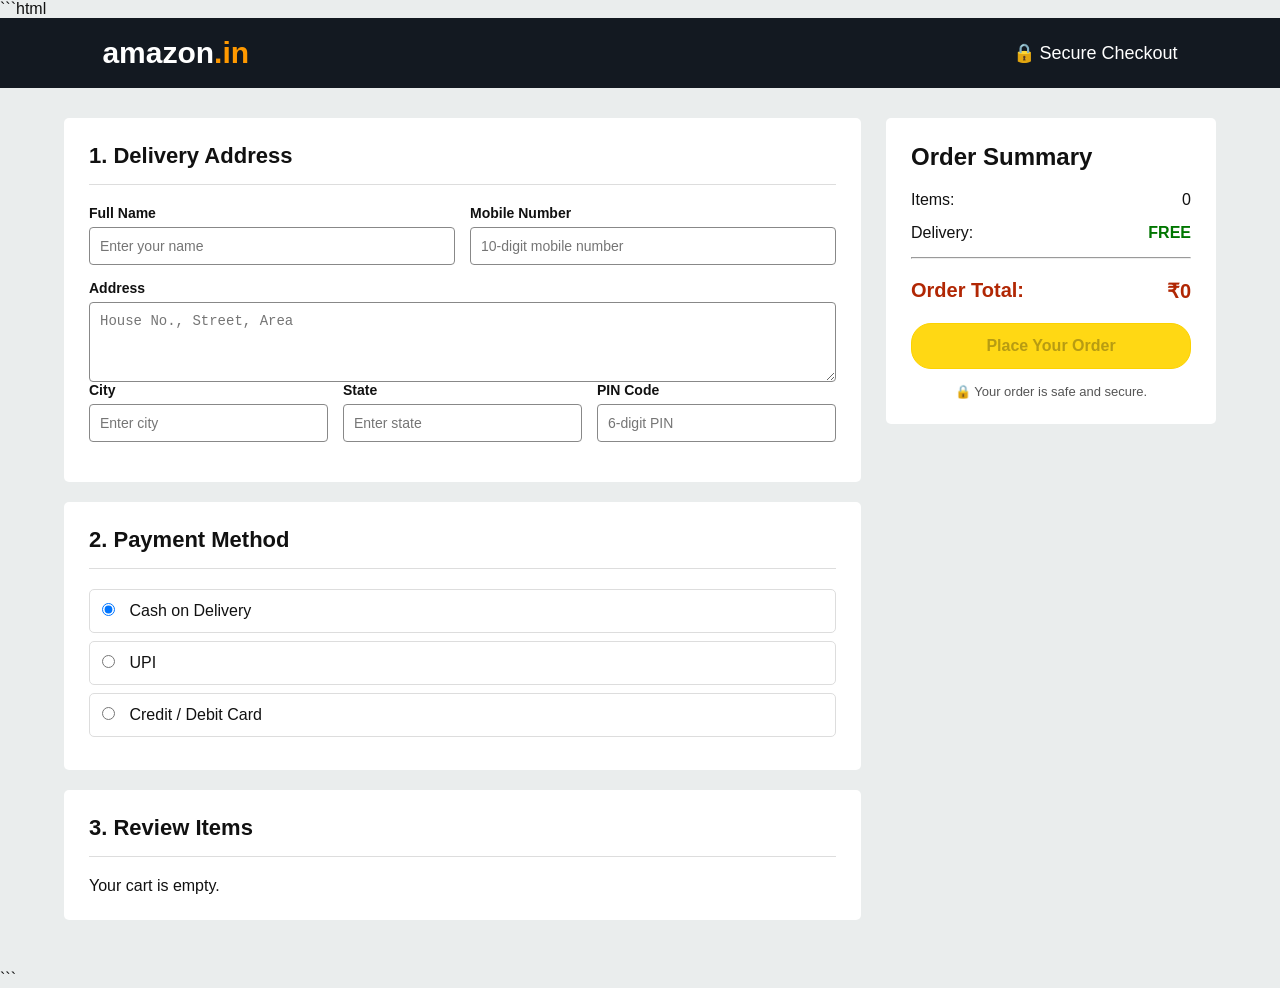
<file: checkout.html>
```html
<!DOCTYPE html>
<html lang="en">

<head>
    <meta charset="UTF-8">
    <meta name="viewport" content="width=device-width, initial-scale=1.0">

    <title>Amazon Clone - Checkout</title>

    <link rel="stylesheet" href="checkout.css">
</head>

<body>

    <!-- HEADER -->
    <header class="checkout-header">

        <div class="logo">
            amazon<span>.in</span>
        </div>

        <div class="secure">
            🔒 Secure Checkout
        </div>

    </header>


    <!-- MAIN -->
    <main class="checkout-container">

        <div class="checkout-left">


            <!-- DELIVERY ADDRESS -->
            <section class="checkout-box">

                <h2>1. Delivery Address</h2>

                <div class="address-form">

                    <!-- NAME + MOBILE -->
                    <div class="form-row">

                        <div class="form-group">

                            <label for="full-name">
                                Full Name
                            </label>

                            <input type="text" id="full-name" placeholder="Enter your name">

                        </div>


                        <div class="form-group">

                            <label for="mobile">
                                Mobile Number
                            </label>

                            <input type="tel" id="mobile" placeholder="10-digit mobile number" maxlength="10">

                        </div>

                    </div>


                    <!-- ADDRESS -->
                    <div class="form-group">

                        <label for="address">
                            Address
                        </label>

                        <textarea id="address" placeholder="House No., Street, Area"></textarea>

                    </div>


                    <!-- CITY + STATE + PIN -->
                    <div class="form-row">

                        <div class="form-group">

                            <label for="city">
                                City
                            </label>

                            <input type="text" id="city" placeholder="Enter city">

                        </div>


                        <div class="form-group">

                            <label for="state">
                                State
                            </label>

                            <input type="text" id="state" placeholder="Enter state">

                        </div>


                        <div class="form-group">

                            <label for="pincode">
                                PIN Code
                            </label>

                            <input type="text" id="pincode" placeholder="6-digit PIN" maxlength="6">

                        </div>

                    </div>

                </div>

            </section>



            <!-- PAYMENT -->
            <section class="checkout-box">

                <h2>2. Payment Method</h2>


                <label class="payment-option">

                    <input type="radio" name="payment" value="cod" checked>

                    Cash on Delivery

                </label>


                <label class="payment-option">

                    <input type="radio" name="payment" value="upi">

                    UPI

                </label>


                <label class="payment-option">

                    <input type="radio" name="payment" value="card">

                    Credit / Debit Card

                </label>

            </section>



            <!-- REVIEW ITEMS -->
            <section class="checkout-box">

                <h2>3. Review Items</h2>

                <div id="checkout-items">

                    <!-- Products will come from JavaScript -->

                </div>

            </section>


        </div>



        <!-- RIGHT SIDE -->
        <aside class="order-summary">

            <h2>Order Summary</h2>


            <div class="summary-row">

                <span>
                    Items:
                </span>

                <span id="summary-items">
                    0
                </span>

            </div>


            <div class="summary-row">

                <span>
                    Delivery:
                </span>

                <span class="free">
                    FREE
                </span>

            </div>


            <hr>


            <div class="summary-total">

                <span>
                    Order Total:
                </span>

                <span id="summary-total">
                    ₹0
                </span>

            </div>


            <button id="place-order">

                Place Your Order

            </button>


            <p class="secure-text">

                🔒 Your order is safe and secure.

            </p>

        </aside>


    </main>



    <script src="checkout.js"></script>

</body>

</html>
```
</file>
<file: checkout.css>
* {
    margin: 0;
    padding: 0;
    box-sizing: border-box;
}

body {
    font-family: Arial, sans-serif;
    background-color: #eaeded;
    color: #111;
}


/* HEADER */

.checkout-header {
    height: 70px;
    background-color: #131921;
    color: white;

    display: flex;
    align-items: center;
    justify-content: space-between;

    padding: 0 8%;
}

.logo {
    font-size: 30px;
    font-weight: bold;
}

.logo span {
    color: #ff9900;
}

.secure {
    font-size: 18px;
}


/* MAIN */

.checkout-container {
    width: 90%;
    max-width: 1200px;

    margin: 30px auto;

    display: flex;
    gap: 25px;
}


/* LEFT */

.checkout-left {
    flex: 1;
}


/* BOX */

.checkout-box {
    background-color: white;

    padding: 25px;

    margin-bottom: 20px;

    border-radius: 5px;
}

.checkout-box h2 {
    font-size: 22px;

    margin-bottom: 20px;

    border-bottom: 1px solid #ddd;

    padding-bottom: 15px;
}


/* ADDRESS */

.address-card {
    line-height: 1.6;

    position: relative;
}

.address-card strong {
    font-size: 17px;
}

.address-card p {
    margin-top: 5px;
}

.change-btn {
    background: white;

    border: 1px solid #aaa;

    padding: 7px 18px;

    border-radius: 5px;

    cursor: pointer;

    margin-top: 10px;
}

.change-btn:hover {
    background-color: #f3f3f3;
}


/* PAYMENT */

.payment-option {
    display: block;

    padding: 12px;

    margin-bottom: 8px;

    border: 1px solid #ddd;

    border-radius: 5px;

    cursor: pointer;
}

.payment-option:hover {
    background-color: #f7f7f7;
}

.payment-option input {
    margin-right: 10px;
}


/* PRODUCTS */

.checkout-item {
    display: flex;

    justify-content: space-between;
    align-items: center;

    border-bottom: 1px solid #ddd;

    padding: 15px 0;
}

.checkout-item:last-child {
    border-bottom: none;
}

.checkout-item-name {
    font-weight: bold;
}

.checkout-item-price {
    font-weight: bold;

    color: #b12704;
}

.checkout-item-quantity {
    color: #555;

    margin-top: 5px;
}


/* ORDER SUMMARY */

.order-summary {
    width: 330px;

    height: fit-content;

    background-color: white;

    padding: 25px;

    border-radius: 5px;
}

.order-summary h2 {
    margin-bottom: 20px;
}

.summary-row {
    display: flex;

    justify-content: space-between;

    margin: 15px 0;
}

.free {
    color: #007600;
    font-weight: bold;
}

.summary-total {
    display: flex;

    justify-content: space-between;

    color: #b12704;

    font-size: 20px;

    font-weight: bold;

    margin: 20px 0;
}


/* PLACE ORDER */

#place-order {
    width: 100%;

    background-color: #ffd814;

    border: 1px solid #fcd200;

    padding: 13px;

    border-radius: 20px;

    cursor: pointer;

    font-size: 16px;

    font-weight: bold;
}

#place-order:hover {
    background-color: #f7ca00;
}

.secure-text {
    text-align: center;

    font-size: 13px;

    color: #555;

    margin-top: 15px;
}


/* RESPONSIVE */

@media (max-width: 768px) {

    .checkout-container {
        flex-direction: column;
    }

    .order-summary {
        width: 100%;
    }

    .checkout-header {
        padding: 0 20px;
    }

    .logo {
        font-size: 24px;
    }

    .secure {
        font-size: 14px;
    }
}

/* ===============================
   ADDRESS FORM
================================ */

.address-form {
    width: 100%;
}

.form-row {
    display: flex;
    gap: 15px;
    margin-bottom: 15px;
}

.form-group {
    flex: 1;
    display: flex;
    flex-direction: column;
}

.form-group label {
    font-weight: bold;
    margin-bottom: 6px;
    font-size: 14px;
}

.form-group input,
.form-group textarea {
    padding: 10px;
    border: 1px solid #888;
    border-radius: 4px;
    font-size: 14px;
}

.form-group textarea {
    min-height: 80px;
    resize: vertical;
}

.form-group input:focus,
.form-group textarea:focus {
    outline: 2px solid #e77600;
    border-color: #e77600;
}


/* MOBILE */

@media (max-width: 768px) {

    .form-row {
        flex-direction: column;
        gap: 12px;
    }

}
</file>
